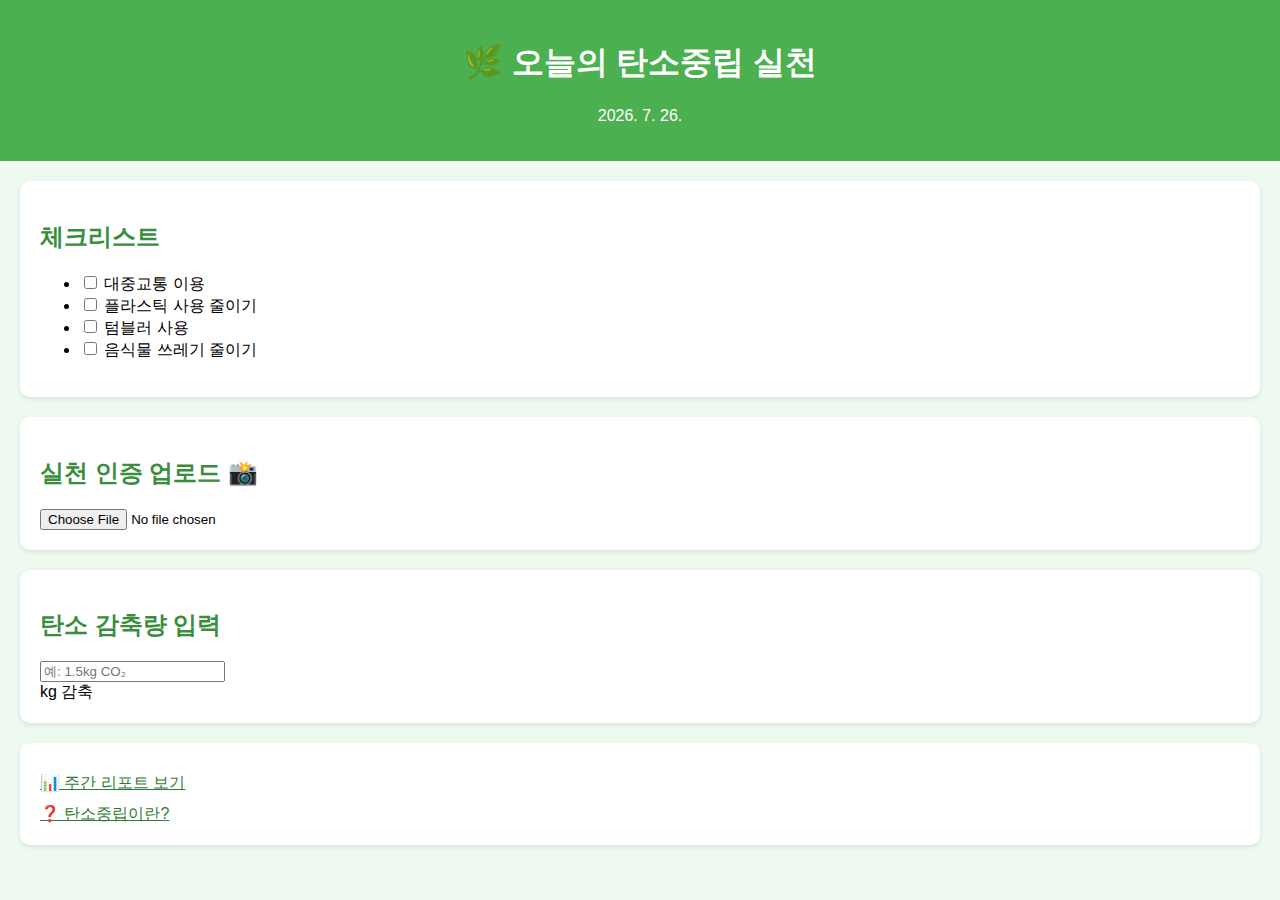
<file: index.html>
<!DOCTYPE html>
<html lang="ko">
<head>
  <meta charset="UTF-8" />
  <title>탄소중립 일일 실천</title>
  <link rel="stylesheet" href="style.css" />
</head>
<body>
  <header>
    <h1>🌿 오늘의 탄소중립 실천</h1>
    <p id="today-date"></p>
  </header>

  <main>
    <section class="checklist">
      <h2>체크리스트</h2>
      <ul>
        <li><input type="checkbox" /> 대중교통 이용</li>
        <li><input type="checkbox" /> 플라스틱 사용 줄이기</li>
        <li><input type="checkbox" /> 텀블러 사용</li>
        <li><input type="checkbox" /> 음식물 쓰레기 줄이기</li>
      </ul>
    </section>

    <section class="upload">
      <h2>실천 인증 업로드 📸</h2>
      <input type="file" accept="image/*" />
    </section>

    <section class="footprint">
      <h2>탄소 감축량 입력</h2>
      <input type="number" placeholder="예: 1.5kg CO₂" /> kg 감축
    </section>

    <section class="link">
      <a href="weekly-report.html">📊 주간 리포트 보기</a>
      <a href="about.html">❓ 탄소중립이란?</a>
    </section>
  </main>

  <script src="script.js"></script>
</body>
</html>
</file>
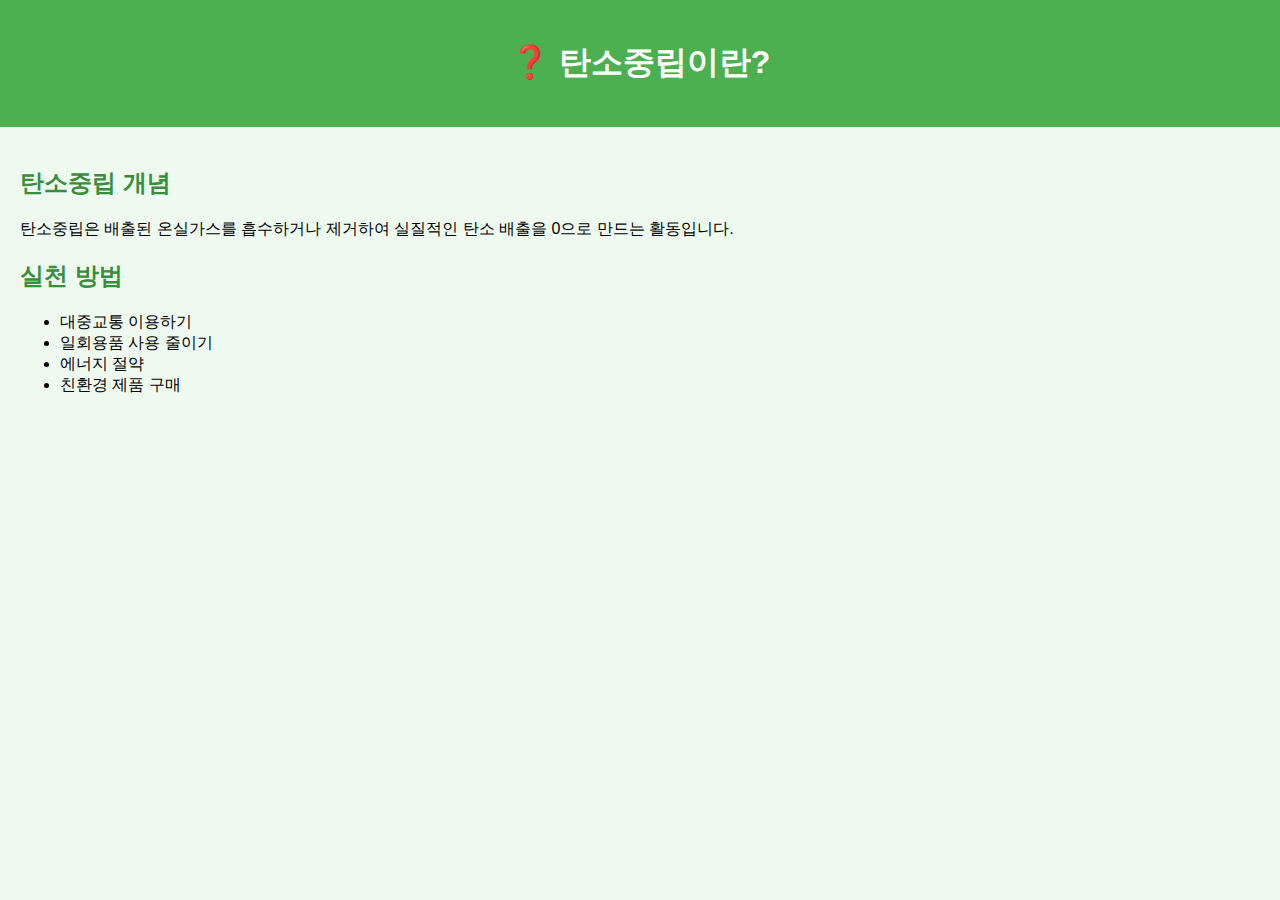
<file: about.html>
<!DOCTYPE html>
<html lang="ko">
<head>
  <meta charset="UTF-8" />
  <title>탄소중립 개념 소개</title>
  <link rel="stylesheet" href="style.css" />
</head>
<body>
  <header>
    <h1>❓ 탄소중립이란?</h1>
  </header>
  <main>
    <section>
      <h2>탄소중립 개념</h2>
      <p>탄소중립은 배출된 온실가스를 흡수하거나 제거하여 실질적인 탄소 배출을 0으로 만드는 활동입니다.</p>
    </section>
    <section>
      <h2>실천 방법</h2>
      <ul>
        <li>대중교통 이용하기</li>
        <li>일회용품 사용 줄이기</li>
        <li>에너지 절약</li>
        <li>친환경 제품 구매</li>
      </ul>
    </section>
  </main>
</body>
</html>
</file>
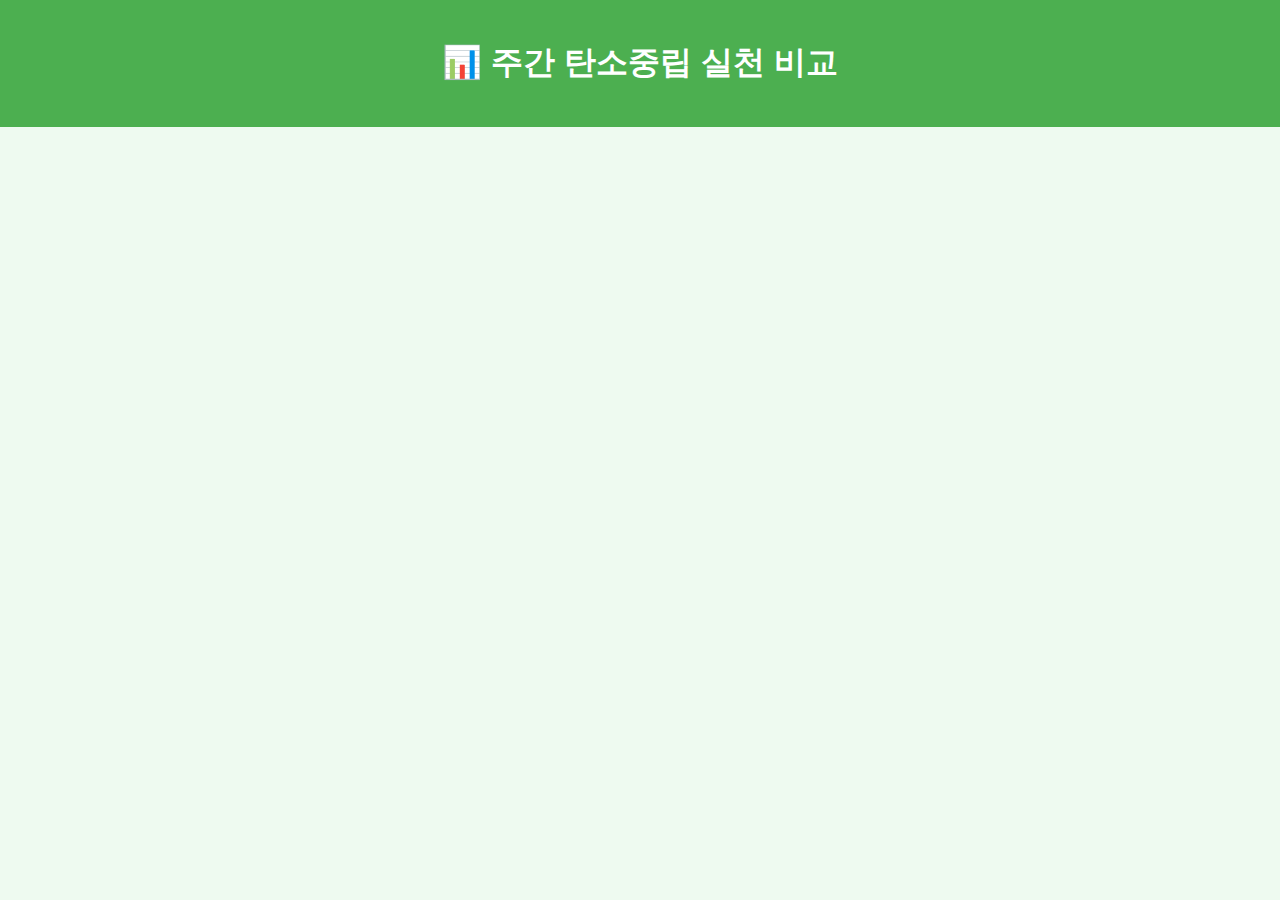
<file: weekly-report.html>
<!DOCTYPE html>
<html lang="ko">
<head>
  <meta charset="UTF-8" />
  <title>주간 리포트</title>
  <script src="chart.min.js"></script>
  <link rel="stylesheet" href="style.css" />
</head>
<body>
  <header>
    <h1>📊 주간 탄소중립 실천 비교</h1>
  </header>

  <main>
    <canvas id="weeklyChart" width="400" height="200"></canvas>
  </main>

  <script>
    const ctx = document.getElementById('weeklyChart').getContext('2d');
    const chart = new Chart(ctx, {
      type: 'bar',
      data: {
        labels: ['월', '화', '수', '목', '금', '토', '일'],
        datasets: [
          {
            label: '이번 주',
            data: [1.2, 0.9, 1.5, 2.0, 1.7, 1.0, 0.5],
            backgroundColor: '#4caf50',
          },
          {
            label: '지난 주',
            data: [0.8, 1.1, 1.2, 1.8, 1.3, 0.9, 0.4],
            backgroundColor: '#c8e6c9',
          },
        ]
      },
      options: {
        responsive: true,
        scales: {
          y: { beginAtZero: true }
        }
      }
    });
  </script>
</body>
</html>
</file>
<file: style.css>
body {
  font-family: "Arial", sans-serif;
  background: #eefaf0;
  margin: 0;
  padding: 0;
}
header {
  background: #4caf50;
  color: white;
  padding: 20px;
  text-align: center;
}
main {
  padding: 20px;
}
.checklist, .upload, .footprint, .link {
  background: white;
  border-radius: 10px;
  margin-bottom: 20px;
  padding: 20px;
  box-shadow: 0 2px 5px rgba(0,0,0,0.1);
}
h2 {
  color: #388e3c;
}
input[type="file"], input[type="number"] {
  display: block;
  margin-top: 10px;
}
a {
  display: block;
  margin-top: 10px;
  color: #2e7d32;
}
</file>
